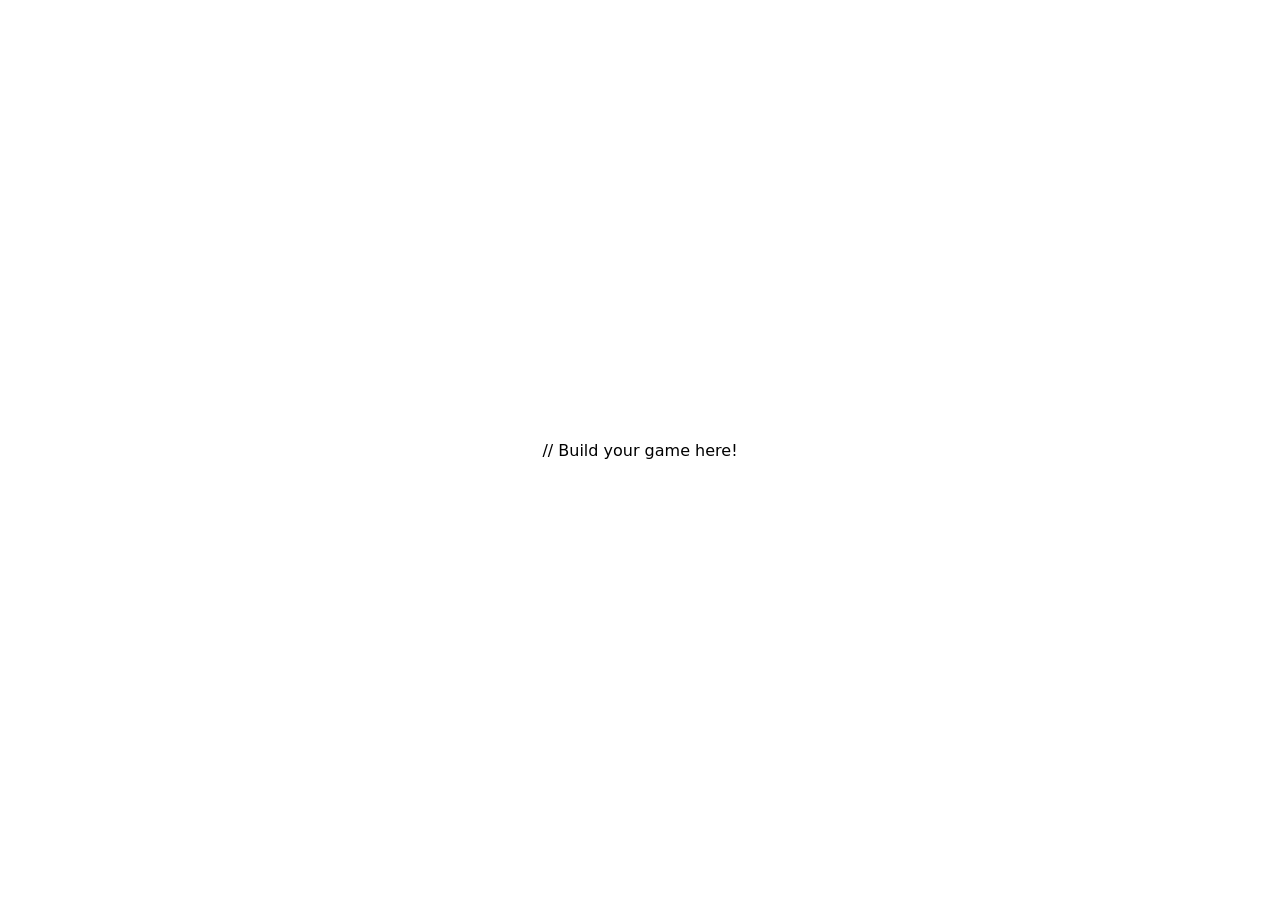
<file: games/_template/index.html>
<!doctype html>
<html lang="en">
<head>
    <meta charset="utf-8">
    <meta name="viewport" content="width=device-width, initial-scale=1">
    <title>Your Game</title>
    <link rel="stylesheet" href="style.css">
</head>
<body>
    // Build your game here!
    <script src="script.js"></script>
</body>
</html>
</file>
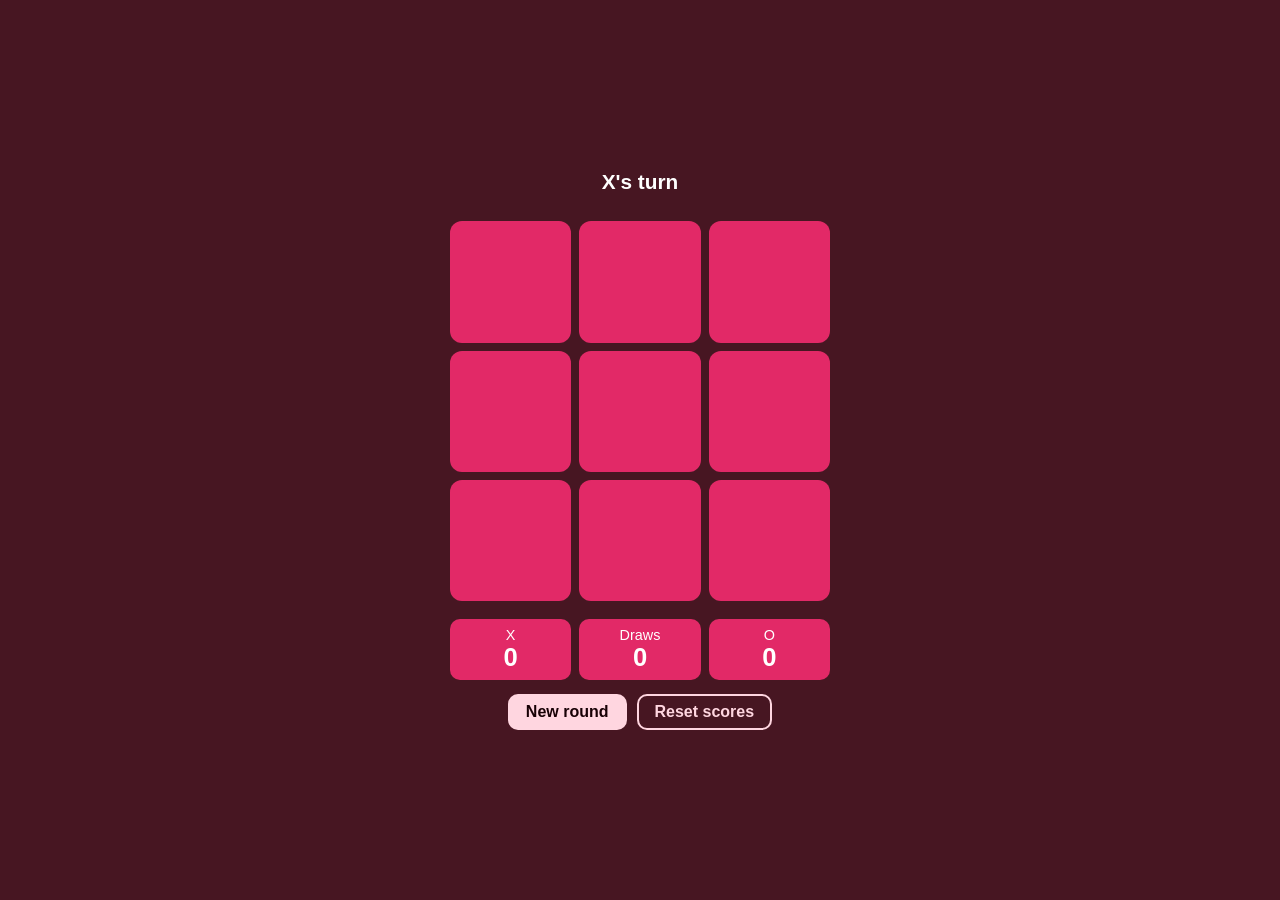
<file: games/tic-tac-toe/index.html>
<!doctype html>
<html lang="en">
<head>
    <meta charset="utf-8">
    <meta name="viewport" content="width=device-width, initial-scale=1">
    <title>Tic-Tac-Toe</title>
    <link rel="stylesheet" href="style.css">
</head>
<body>
    <main class="game">
        <p id="status" class="status" aria-live="polite"></p>

        <div id="board" class="board" role="group" aria-label="Tic-Tac-Toe board"></div>

        <div class="scores">
            <div class="score x"><span>X</span><strong id="score-x">0</strong></div>
            <div class="score d"><span>Draws</span><strong id="score-d">0</strong></div>
            <div class="score o"><span>O</span><strong id="score-o">0</strong></div>
            </div>

        <div class="actions">
            <button id="new-round" type="button">New round</button>
            <button id="reset" type="button" class="quiet">Reset scores</button>
        </div>
    </main>
    <script src="script.js"></script>
</body>
</html>
</file>
<file: games/_template/style.css>
/*
    This is where you can stylize your minigame. What's listed below isn't mandatory
    (you can change whatever you'd like), it's just there as an example
*/

* {
    box-sizing: border-box;
}

body {
    margin: 0;
    min-height: 100vh;
    display: grid;
    place-items: center;
    font-family: system-ui, sans-serif;
}
</file>
<file: games/tic-tac-toe/style.css>
* { box-sizing: border-box; }

body {
    margin: 0;
    min-height: 100vh;
    display: grid;
    place-items: center;
    background: #471622;
    color: #fff;
    font-family: "Trebuchet MS", Verdana, sans-serif;
}

.game { width: min(380px, 94vw); padding: 16px 0; text-align: center; }

.status { margin: 0 0 14px; font-size: 1.3rem; font-weight: 700; min-height: 1.8em; }

.board { display: grid; grid-template-columns: repeat(3, 1fr); gap: 8px; }

.cell {
    aspect-ratio: 1;
    font: inherit; font-size: clamp(2.4rem, 12vw, 3.6rem); font-weight: 800;
    border: 0; border-radius: 12px;
    background: #e22967; color: #fff; cursor: pointer;
}
.cell:hover:not(:disabled) { background: #f894b5; }
.cell:disabled { cursor: default; }
.cell.x { color: #ffd6e0; }
.cell.o { color: #ffd6e0; }
.cell.win { background: #b8ffb1; color: #04350b; }
.cell:focus-visible, button:focus-visible { outline: 3px solid #7cc4ff; outline-offset: 2px; }

.scores { display: flex; justify-content: space-between; gap: 8px; margin: 18px 0 14px; }
.score {
    flex: 1; padding: 8px; border-radius: 10px; background: #e22967;
    display: flex; flex-direction: column; font-size: 0.9rem;
}
.score strong { font-size: 1.6rem; }
.score.x strong { color: #ffffff; }
.score.o strong { color: #ffffff; }

.actions { display: flex; gap: 10px; justify-content: center; }
button {
    font: inherit; font-weight: 700; padding: 9px 18px;
    border: 0; border-radius: 10px; background: #ffd6e0; color: #180005; cursor: pointer;
}
button.quiet { background: transparent; color: #ffd6e0; box-shadow: inset 0 0 0 2px #ffd6e0; }
</file>
